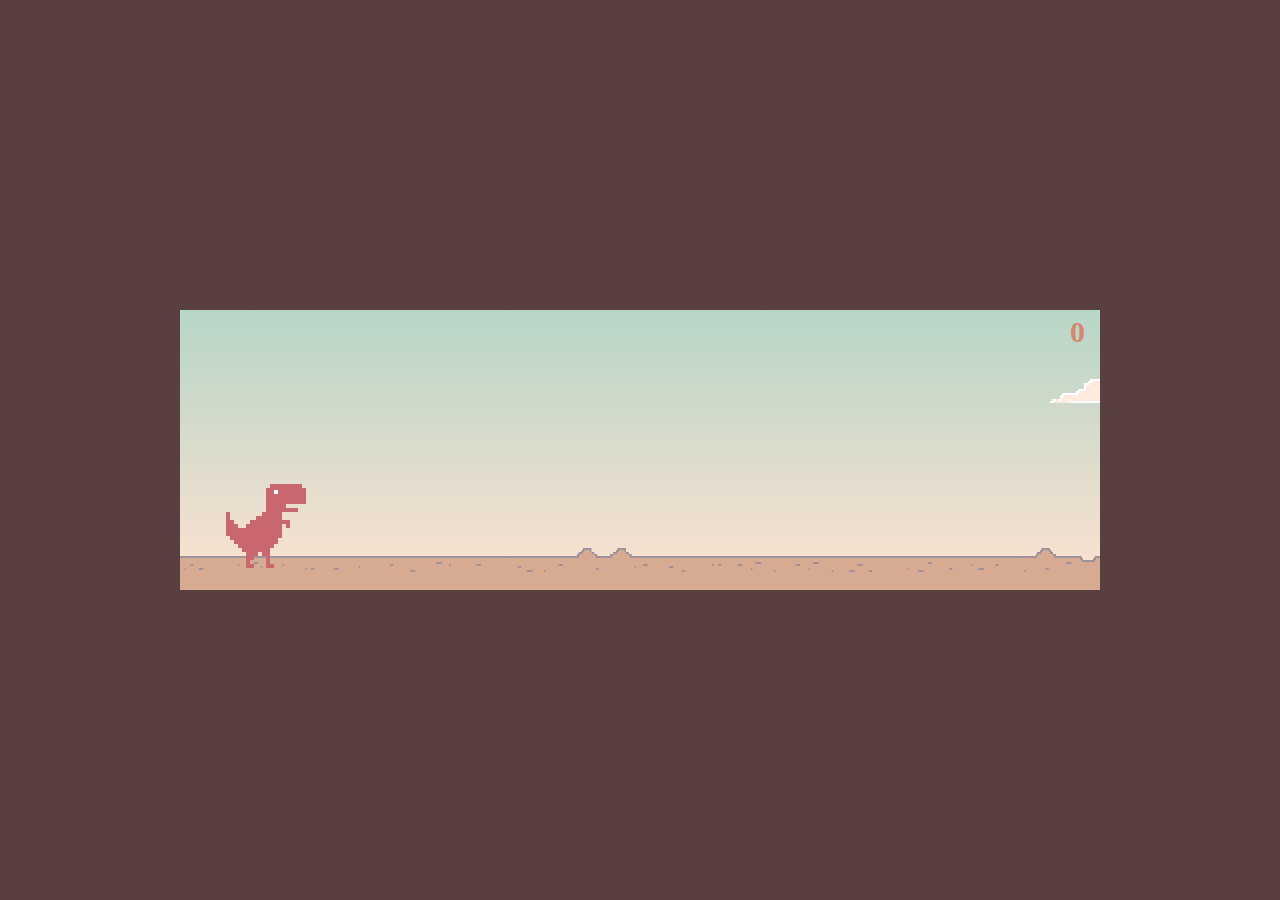
<file: index.html>
<!DOCTYPE html>
<html lang="en">
<head>
    <meta charset="UTF-8">
    <meta http-equiv="X-UA-Compatible" content="IE=edge">
    <meta name="viewport" content="width=device-width, initial-scale=1.0">
    <title>ROU ROU!!</title>
    <link rel="stylesheet" href="styles.css">
    <script src="javascript.js"></script>
    </style>
</head>
<body>

    <div class="contenedor">

        <div class="suelo"></div>
        
        <div class="dino dino-corriendo"></div>

        <div class="score">0</div>

    </div>
    <div class="game-over">Tranquilo profe, nadie puede a la primera me manda una cap de los puntos que hizo a mi watsh </div>
    
</body>
</html>
</file>
<file: styles.css>
* {
    padding: 0;
    margin: 0;
}

body{
    height: 100vh;
    background: #584040;
    display: flex;
    align-items: center;
}

.contenedor {
    width: 920px;
    height: 280px;
    margin: 0 auto;
    
    position: relative;

    background: linear-gradient(#b7d6c7, transparent) #ffe2d1;/*linear-gradient(#90ebff, white);*/
    transition: background-color 1s linear;
    overflow: hidden;
}

.mediodia {
    background-color: #ffdcf3;
}

.tarde {
    background-color: #ffadad;
}

.noche {
    background-color: #aca8c7;
}

.dino {
    width: 84px;
    height: 84px;

    position: absolute;
    bottom: 22px;
    left: 42px;
    z-index: 2;

    background: url(dino.png) repeat-x 0px 0px;
    background-size: 336px 84px;
    background-position-x: 0px;

}

.dino-corriendo {
    animation: animarDino 0.25s steps(2) infinite;
}
.dino-estrellado {
    background-position-x: -252px;
}

.suelo {
    width: 200%;
    height: 42px;

    position: absolute;
    bottom: 0;
    left: 0;

    background: url(suelo.png) repeat-x 0px 0px;
    background-size: 50% 42px;

}

.cactus{
    width: 46px;
    height: 96px;

    position: absolute;
    bottom: 16px;
    left: 600px;
    z-index: 1;

    background: url(cactus1.png) no-repeat;
}
.cactus2{
    width: 98px;
    height: 66px;

    background: url(cactus2.png) no-repeat;
}

.nube{
    width: 92px;
    height: 26px;

    position: absolute;
    z-index: 0;

    background: url(nube.png) no-repeat;
    background-size: 92px 26px;
}

.score{
    width: 100px;
    height: 30px;

    position: absolute;
    top: 5px;
    right: 15px;
    z-index: 10;

    color: #d48871;
    font-family: Verdana;
    font-size: 30px;
    font-weight: bold;
    text-align: right;
}

.game-over{
    display: none;

    position: absolute;
    width: 100%;
    text-align: center;
    color: #09130f;
    font-size: 15px;
    font-family: Verdana;
    font-weight: 700;
}

@keyframes animarDino{
    from{
        background-position-x: -84px;
    }
    to{
        background-position-x: -252px;
    }
}
</file>
